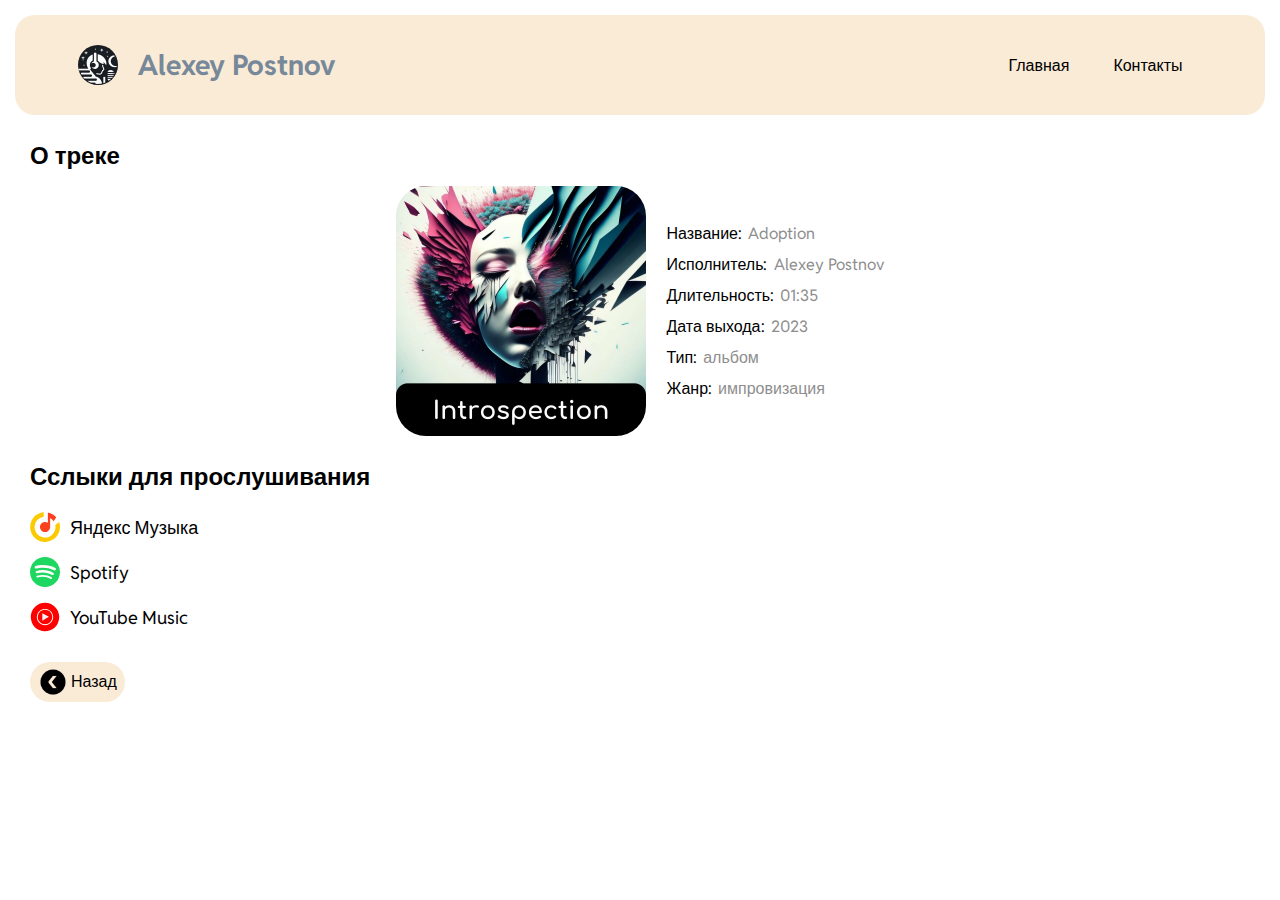
<file: adoption.html>
<!DOCTYPE html>
<html lang="en">
<head>
    <meta charset="UTF-8">
    <title>Adoption</title>
    <link rel="stylesheet" href="css/adoption.css">
    <link rel="icon" href="img/favicon.png" type="image/png">
    <link rel="preconnect" href="https://fonts.googleapis.com">
    <link rel="preconnect" href="https://fonts.gstatic.com" crossorigin>
    <link href="https://fonts.googleapis.com/css2?family=Reddit+Sans:ital,wght@0,200..900;1,200..900&display=swap" rel="stylesheet">
    <script type="text/javascript" src="https://ajax.googleapis.com/ajax/libs/jquery/2.1.1/jquery.min.js"></script>
    <script type="text/javascript" src="js/navbar.js"></script>
</head>
<body>
    <header>
        <div id="navbar"></div>
    </header>

    <section class="content">
        <h2 class="title_text">О треке</h2>
        <div class="section about_track">
            <img class="img" src="img/Introspection.jpg" alt="">
            <div class="text_about">
                <p>Название: <span class="info">Adoption</span></p>
                <p>Исполнитель: <span class="info">Alexey Postnov</span></p>
                <p>Длительность: <span class="info">01:35</span></p>
                <p>Дата выхода: <span class="info">2023</span></p>
                <p>Тип: <span class="info">альбом</span></p>
                <p>Жанр: <span class="info">импровизация</span></p>

            </div>
        </div>
        <h2 class="title_text">Сслыки для прослушивания</h2>
        <div class="section links">
            <div class="platform yandex_music_platform">
                <img class="platform_icon yandex_music_icon" src="img/Yandex_Music.svg" alt="">
                <a class="platform_text yandex_music_text" target="_blank" href="https://music.yandex.ru/track/113743956">Яндекс Музыка</a>
            </div>
            <div class="platform spotify_platform">
                <img class="platform_icon spotify_icon" src="img/spotify.svg" alt="">
                <a class="platform_text spotify_text" target="_blank" href="https://open.spotify.com/track/6cBpsy4jW6TelOisIxdhKS?si=28a4e5137fe844bf">Spotify</a>
            </div>
            <div class="platform youtube_music_platform">
                <img class="platform_icon tidal_icon" src="img/youtube_music.svg" alt="">
                <a class="platform_text tidal_text" target="_blank" href="https://music.youtube.com/watch?v=Y8t5jGTZ6fs&si=3PzynBSgwTUNeGky">YouTube Music</a>
            </div>
        </div>
        <button class="back_button">
            <img class="back_icon" src="img/back.png" alt="">
            <a class="back_link" href="index.html">Назад</a>
        </button>
    </section>
</body>
</html>
</file>
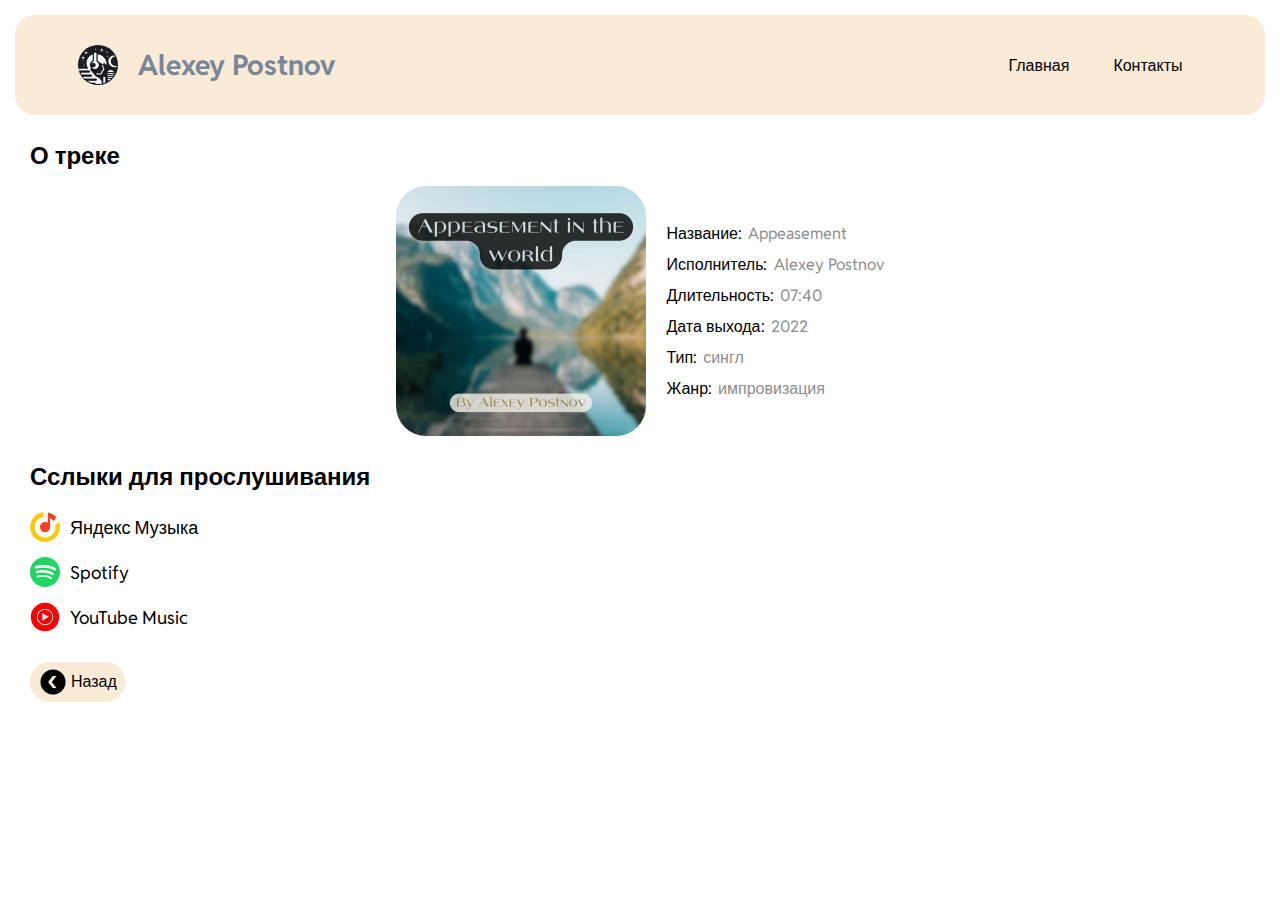
<file: appeasement.html>
<!DOCTYPE html>
<html lang="en">
<head>
    <meta charset="UTF-8">
    <title>Appeasemnt</title>
    <link rel="stylesheet" href="css/appeasement.css">
    <link rel="icon" href="img/favicon.png" type="image/png">
    <link rel="preconnect" href="https://fonts.googleapis.com">
    <link rel="preconnect" href="https://fonts.gstatic.com" crossorigin>
    <link href="https://fonts.googleapis.com/css2?family=Reddit+Sans:ital,wght@0,200..900;1,200..900&display=swap" rel="stylesheet">
    <script type="text/javascript" src="https://ajax.googleapis.com/ajax/libs/jquery/2.1.1/jquery.min.js"></script>
    <script type="text/javascript" src="js/navbar.js"></script>
</head>
<body>
    <header>
        <div id="navbar"></div>
    </header>

    <section class="content">
        <h2 class="title_text">О треке</h2>
        <div class="section about_track">
            <img class="img" src="img/Appeasement.jpg" alt="">
            <div class="text_about">
                <p>Название: <span class="info">Appeasement</span></p>
                <p>Исполнитель: <span class="info">Alexey Postnov</span></p>
                <p>Длительность: <span class="info">07:40</span></p>
                <p>Дата выхода: <span class="info">2022</span></p>
                <p>Тип: <span class="info">сингл</span></p>
                <p>Жанр: <span class="info">импровизация</span></p>

            </div>
        </div>
        <h2 class="title_text">Сслыки для прослушивания</h2>
        <div class="section links">
            <div class="platform yandex_music_platform">
                <img class="platform_icon yandex_music_icon" src="img/Yandex_Music.svg" alt="">
                <a class="platform_text yandex_music_text" target="_blank" href="https://music.yandex.ru/track/104940141">Яндекс Музыка</a>
            </div>
            <div class="platform spotify_platform">
                <img class="platform_icon spotify_icon" src="img/spotify.svg" alt="">
                <a class="platform_text spotify_text" target="_blank" href="https://open.spotify.com/track/2NoblSIrIF2Gk335gOvRm6?si=3ad0af222c5a484a">Spotify</a>
            </div>
            <div class="platform youtube_music_platform">
                <img class="platform_icon tidal_icon" src="img/youtube_music.svg" alt="">
                <a class="platform_text tidal_text" target="_blank" href="https://music.youtube.com/watch?v=ppzILdNJsTk">YouTube Music</a>
            </div>
        </div>
        <button class="back_button">
            <img class="back_icon" src="img/back.png" alt="">
            <a class="back_link" href="index.html">Назад</a>
        </button>
    </section>
</body>
</html>
</file>
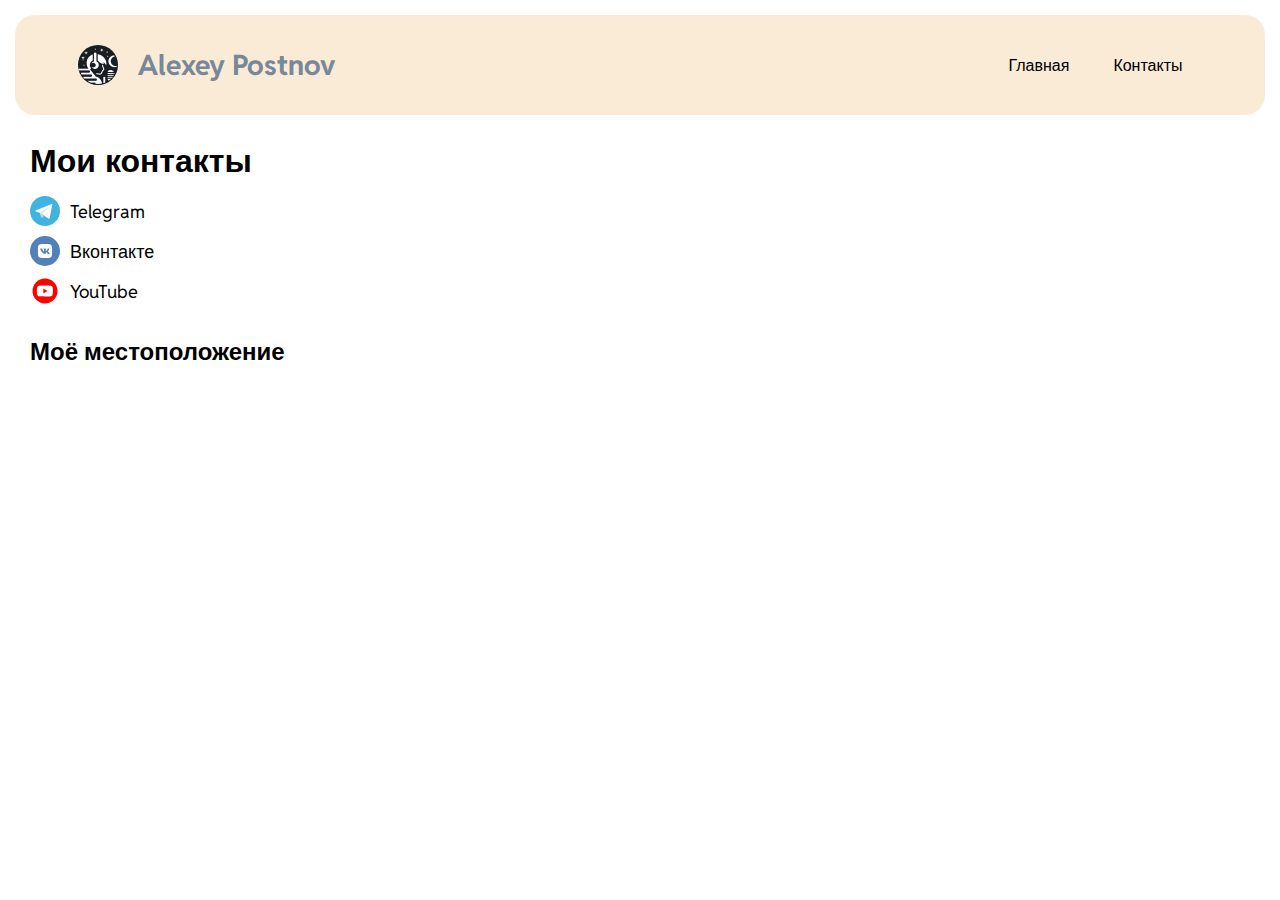
<file: contacts.html>
<!DOCTYPE html>
<html lang="ru">
<head>
    <meta charset="UTF-8">
    <title>Контакты</title>
    <link rel="icon" href="img/favicon.png" type="image/png">
    <link rel="stylesheet" href="css/contacts.css">
    <link rel="preconnect" href="https://fonts.googleapis.com">
    <link rel="preconnect" href="https://fonts.gstatic.com" crossorigin>
    <link href="https://fonts.googleapis.com/css2?family=Reddit+Sans:ital,wght@0,200..900;1,200..900&display=swap" rel="stylesheet">
    <script type="text/javascript" src="https://ajax.googleapis.com/ajax/libs/jquery/2.1.1/jquery.min.js"></script>
    <script src="js/navbar.js" type="text/javascript"></script>
</head>
<body>
    <header>
        <div id="navbar"></div>
    </header>
    <section>
        <div class="content">
            <h1 class="title_text map_title_text">Мои контакты</h1>
            <section class="contacts">
                <div class="section links_section">
                    <div class="platform telegram">
                        <img class="platform_icon telegram_icon" src="img/telegram.svg" alt="">
                        <a class="platform_text telegram_text" target="_blank" href="https://t.me/Alexey_Postnov888">Telegram</a>
                    </div>
                    <div class="platform vk">
                        <img class="platform_icon vk_icon" src="img/vk.svg" alt="">
                        <a class="platform_text vk_text" target="_blank" href="https://vk.com/alexey_postnov888">Вконтакте</a>
                    </div>
                    <div class="platform youtube">
                        <img class="platform_icon youtube_icon" src="img/youtube.svg" alt="">
                        <a class="platform_text youtube_text" target="_blank" href="https://www.youtube.com/channel/UCP8kWJa8kfAidUzbBRyI3Hw">YouTube</a>
                    </div>
                </div>
                <div class="section map_section">
                    <h2 class="title_text map_title_text">Моё местоположение</h2>
                    <iframe class="map" src="https://yandex.ru/map-widget/v1/?um=constructor%3A6626d0e3b039f3f577cfdbba20547ce573a819233111c3d0da5d9746916b3b58&amp;source=constructor" width="500" height="400" frameborder="0"></iframe>
                </div>
            </section>
        </div>
    </section>
</body>
</html>
</file>
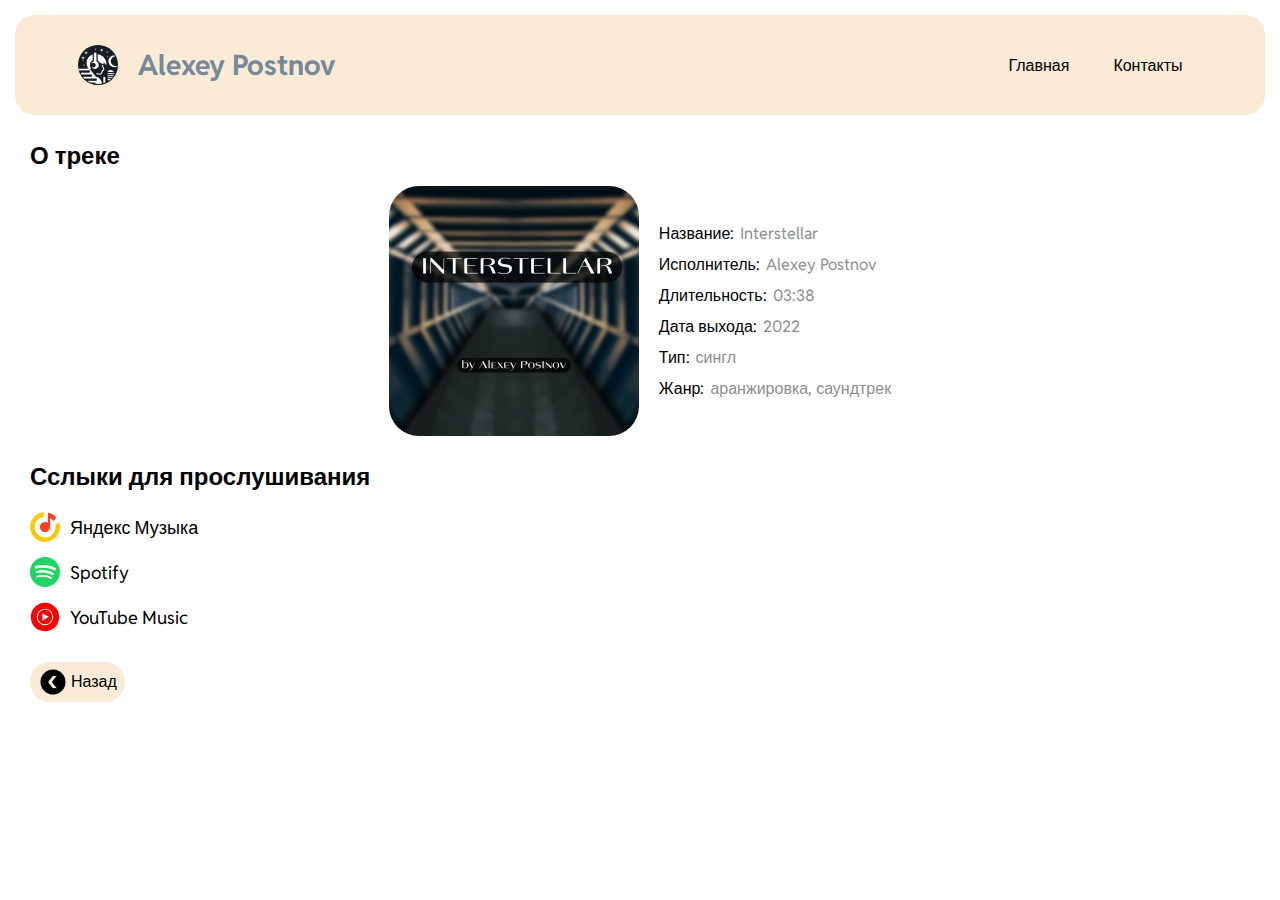
<file: interstellar.html>
<!DOCTYPE html>
<html lang="en">
<head>
    <meta charset="UTF-8">
    <title>Interstellar</title>
    <link rel="stylesheet" href="css/interstellar.css">
    <link rel="icon" href="img/favicon.png" type="image/png">
    <link rel="preconnect" href="https://fonts.googleapis.com">
    <link rel="preconnect" href="https://fonts.gstatic.com" crossorigin>
    <link href="https://fonts.googleapis.com/css2?family=Reddit+Sans:ital,wght@0,200..900;1,200..900&display=swap" rel="stylesheet">
    <script type="text/javascript" src="https://ajax.googleapis.com/ajax/libs/jquery/2.1.1/jquery.min.js"></script>
    <script type="text/javascript" src="js/navbar.js"></script>
</head>
<body>
    <header>
        <div id="navbar"></div>
    </header>

    <section class="content">
        <h2 class="title_text">О треке</h2>
        <div class="section about_track">
            <img class="img" src="img/interstellar.jpg" alt="">
            <div class="text_about">
                <p>Название: <span class="info">Interstellar</span></p>
                <p>Исполнитель: <span class="info">Alexey Postnov</span></p>
                <p>Длительность: <span class="info">03:38</span></p>
                <p>Дата выхода: <span class="info">2022</span></p>
                <p>Тип: <span class="info">сингл</span></p>
                <p>Жанр: <span class="info">аранжировка, саундтрек</span></p>
            </div>
        </div>
        <h2 class="title_text">Сслыки для прослушивания</h2>
        <div class="section links">
            <div class="platform yandex_music_platform">
                <img class="platform_icon yandex_music_icon" src="img/Yandex_Music.svg" alt="">
                <a class="platform_text yandex_music_text" target="_blank" href="https://music.yandex.ru/track/100220583">Яндекс Музыка</a>
            </div>
            <div class="platform spotify_platform">
                <img class="platform_icon spotify_icon" src="img/spotify.svg" alt="">
                <a class="platform_text spotify_text" target="_blank" href="https://open.spotify.com/track/59YjYuMBEwOSF6t6gc782f?si=cd6a6c7672874e5e">Spotify</a>
            </div>
            <div class="platform youtube_music_platform">
                <img class="platform_icon tidal_icon" src="img/youtube_music.svg" alt="">
                <a class="platform_text tidal_text" target="_blank" href="https://music.youtube.com/watch?v=PJMlkURZOEY">YouTube Music</a>
            </div>
        </div>
        <button class="back_button">
            <img class="back_icon" src="img/back.png" alt="">
            <a class="back_link" href="index.html">Назад</a>
        </button>
    </section>
</body>
</html>
</file>
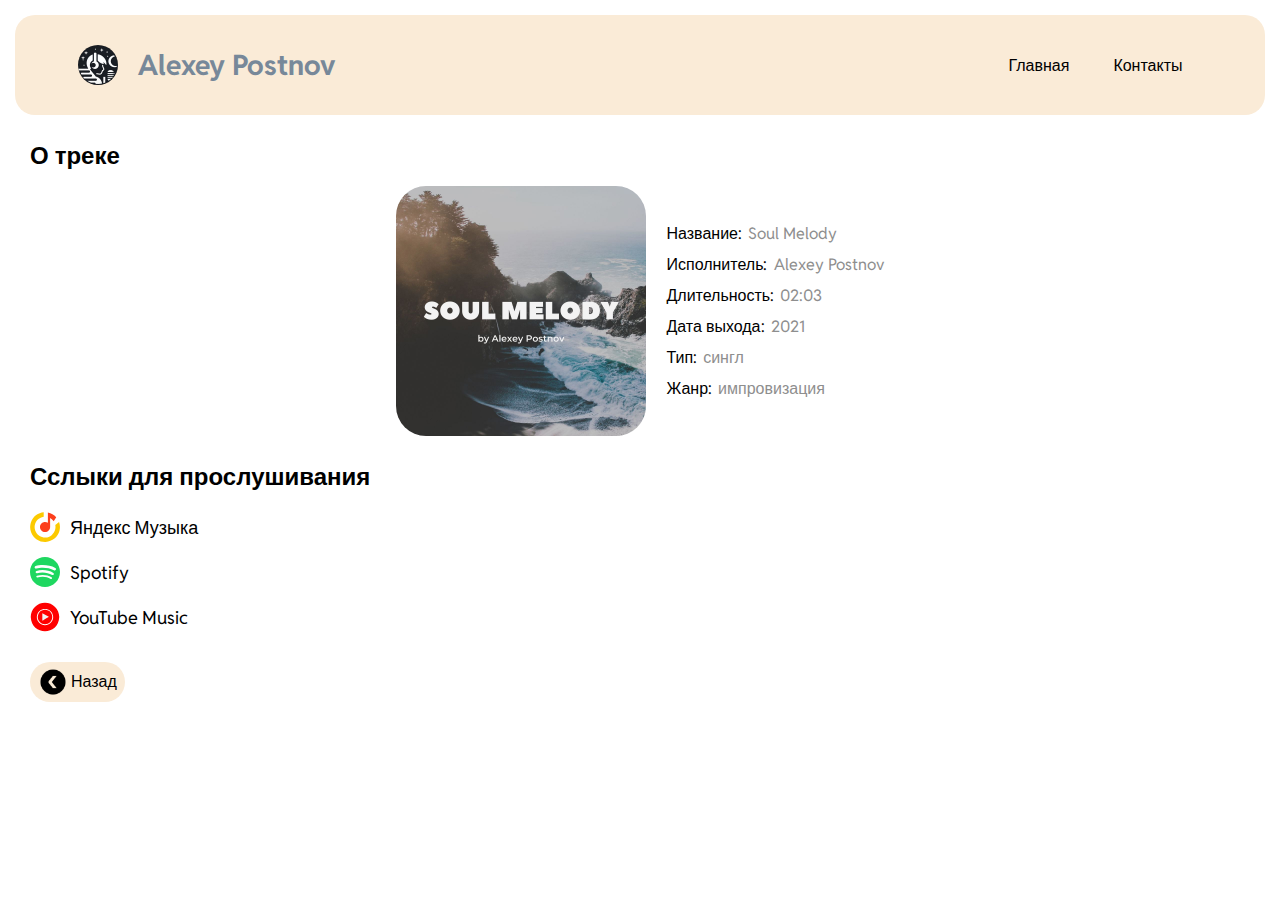
<file: soul_melody.html>
<!DOCTYPE html>
<html lang="en">
<head>
    <meta charset="UTF-8">
    <title>Soul Melody</title>
    <link rel="stylesheet" href="css/soul_melody.css">
    <link rel="icon" href="img/favicon.png" type="image/png">
    <link rel="preconnect" href="https://fonts.googleapis.com">
    <link rel="preconnect" href="https://fonts.gstatic.com" crossorigin>
    <link href="https://fonts.googleapis.com/css2?family=Reddit+Sans:ital,wght@0,200..900;1,200..900&display=swap" rel="stylesheet">
    <script type="text/javascript" src="https://ajax.googleapis.com/ajax/libs/jquery/2.1.1/jquery.min.js"></script>
    <script type="text/javascript" src="js/navbar.js"></script>
</head>
<body>
    <header>
        <div id="navbar"></div>
    </header>

    <section class="content">
        <h2 class="title_text">О треке</h2>
        <div class="section about_track">
            <img class="img" src="img/Soul_Melody.jpg" alt="">
            <div class="text_about">
                <p>Название: <span class="info">Soul Melody</span></p>
                <p>Исполнитель: <span class="info">Alexey Postnov</span></p>
                <p>Длительность: <span class="info">02:03</span></p>
                <p>Дата выхода: <span class="info">2021</span></p>
                <p>Тип: <span class="info">сингл</span></p>
                <p>Жанр: <span class="info">импровизация</span></p>

            </div>
        </div>
        <h2 class="title_text">Сслыки для прослушивания</h2>
        <div class="section links">
            <div class="platform yandex_music_platform">
                <img class="platform_icon yandex_music_icon" src="img/Yandex_Music.svg" alt="">
                <a class="platform_text yandex_music_text" target="_blank" href="https://music.yandex.ru/track/97458132">Яндекс Музыка</a>
            </div>
            <div class="platform spotify_platform">
                <img class="platform_icon spotify_icon" src="img/spotify.svg" alt="">
                <a class="platform_text spotify_text" target="_blank" href="https://open.spotify.com/track/1lL08KN5AuzIdisYyE1Eg5?si=9e42e13ffe7b4af5">Spotify</a>
            </div>
            <div class="platform youtube_music_platform">
                <img class="platform_icon tidal_icon" src="img/youtube_music.svg" alt="">
                <a class="platform_text tidal_text" target="_blank" href="https://music.youtube.com/playlist?list=OLAK5uy_mNcRhv93C0_mwKEI8RcougGRheSajXKvs&si=kpW3nv-eocttIvus">YouTube Music</a>
            </div>
        </div>
        <button class="back_button">
            <img class="back_icon" src="img/back.png" alt="">
            <a class="back_link" href="index.html">Назад</a>
        </button>
    </section>
</body>
</html>
</file>
<file: css/adoption.css>
* {
    margin: 0;
    padding: 0;
    box-sizing: border-box;
}

body {
    font-family: "Reddit Sans", sans-serif
}

a {
    text-decoration: none;
    color: black;
}

header {
    position: sticky;
    top: 0;
    width: 100%;
}

.content {
    padding: 10px 30px;
}

.title_text {
    margin-bottom: 15px;
}

.section:not(:last-child) {
    margin-bottom: 25px;
}

.about_track {
    display: flex;
    align-items: center;
    justify-self: center;
    align-self: center;
}

.img {
    border-radius: 30px;
    max-height: 250px;
    margin-right: 20px;
}

.text_about p:not(:last-child) {
    margin-bottom: 10px;
}

.info {
    margin-left: 2px;
    color: #8e8e8e;
}

.platform {
    width: max-content;
    transition: all .3s ease 0s;
    display: flex;
    align-items: center;
}

.platform:hover {
    transform: scale(1.1);
}

.platform_icon {
    width: 30px;
    margin-right: 10px;
}

.platform_text {
    transition: all .3s ease 0s;
    text-decoration: none;
    font-size: 18px;
}

.platform_text:hover {
    color: lightcoral;
}

.links {
    margin-top: 20px;
}

.links div:not(:last-child) {
    margin-bottom: 15px;
}

.back_button {
    margin-top: 30px;
    transition: all .3s ease 0s;
    cursor: pointer;
    display: flex;
    background-color: antiquewhite;
    align-items: center;
    justify-content: center;
    padding: 5px 8px;
    border-radius: 20px;
    border: none;
}

.back_button:hover {
    transform: scale(1.1);
}

.back_icon {
    height: 30px;
    width: 30px;
    margin-right: 3px;
}

.back_link {
    font-size: medium;
}
</file>
<file: css/appeasement.css>
* {
    margin: 0;
    padding: 0;
    box-sizing: border-box;
}

body {
    font-family: "Reddit Sans", sans-serif
}

a {
    text-decoration: none;
    color: black;
}

header {
    position: sticky;
    top: 0;
    width: 100%;
}

.content {
    padding: 10px 30px;
}

.title_text {
    margin-bottom: 15px;
}

.section:not(:last-child) {
    margin-bottom: 25px;
}

.about_track {
    display: flex;
    align-items: center;
    justify-self: center;
    align-self: center;
}

.img {
    border-radius: 30px;
    max-height: 250px;
    margin-right: 20px;
}

.text_about p:not(:last-child) {
    margin-bottom: 10px;
}

.info {
    margin-left: 2px;
    color: #8e8e8e;
}

.platform {
    width: max-content;
    transition: all .3s ease 0s;
    display: flex;
    align-items: center;
}

.platform:hover {
    transform: scale(1.1);
}

.platform_icon {
    width: 30px;
    margin-right: 10px;
}

.platform_text {
    transition: all .3s ease 0s;
    text-decoration: none;
    font-size: 18px;
}

.platform_text:hover {
    color: lightcoral;
}

.links {
    margin-top: 20px;
}

.links div:not(:last-child) {
    margin-bottom: 15px;
}

.back_button {
    margin-top: 30px;
    transition: all .3s ease 0s;
    cursor: pointer;
    display: flex;
    background-color: antiquewhite;
    align-items: center;
    justify-content: center;
    padding: 5px 8px;
    border-radius: 20px;
    border: none;
}

.back_button:hover {
    transform: scale(1.1);
}

.back_icon {
    height: 30px;
    width: 30px;
    margin-right: 3px;
}

.back_link {
    font-size: medium;
}
</file>
<file: css/contacts.css>
* {
    margin: 0;
    padding: 0;
    box-sizing: border-box;
}

body {
    font-family: "Reddit Sans", sans-serif;
}

a {
    text-decoration: none;
    color: black;
}

header {
    position: sticky;
    top: 0;
    width: 100%;
}

.content {
    padding: 10px 30px;
}

.title_text {
    margin-bottom: 15px;
}

.platform {
    width: max-content;
    transition: all .3s ease 0s;
    display: flex;
    align-items: center;
}

.platform:hover {
    transform: scale(1.1);
}

.platform_icon {
    width: 30px;
    margin-right: 10px;
}

.platform_text {
    transition: all .3s ease 0s;
    text-decoration: none;
    font-size: 18px;
}

.platform_text:hover {
    color: lightcoral;
}

.links_section div:not(:last-child) {
    margin-bottom: 10px;
}

.contacts .section:not(:last-child) {
    margin-bottom: 30px;
}

.map {
    border-radius: 20px;
}
</file>
<file: css/interstellar.css>
* {
    margin: 0;
    padding: 0;
    box-sizing: border-box;
}

body {
    font-family: "Reddit Sans", sans-serif
}

a {
    text-decoration: none;
    color: black;
}

header {
    position: sticky;
    top: 0;
    width: 100%;
}

.content {
    padding: 10px 30px;
}

.title_text {
    margin-bottom: 15px;
}

.section:not(:last-child) {
    margin-bottom: 25px;
}

.about_track {
    display: flex;
    align-items: center;
    justify-self: center;
    align-self: center;
}

.img {
    border-radius: 30px;
    max-height: 250px;
    margin-right: 20px;
}

.text_about p:not(:last-child) {
    margin-bottom: 10px;
}

.info {
    margin-left: 2px;
    color: #8e8e8e;
}

.platform {
    width: max-content;
    transition: all .3s ease 0s;
    display: flex;
    align-items: center;
}

.platform:hover {
    transform: scale(1.1);
}

.platform_icon {
    width: 30px;
    margin-right: 10px;
}

.platform_text {
    transition: all .3s ease 0s;
    text-decoration: none;
    font-size: 18px;
}

.platform_text:hover {
    color: lightcoral;
}

.links {
    margin-top: 20px;
}

.links div:not(:last-child) {
    margin-bottom: 15px;
}

.back_button {
    margin-top: 30px;
    transition: all .3s ease 0s;
    cursor: pointer;
    display: flex;
    background-color: antiquewhite;
    align-items: center;
    justify-content: center;
    padding: 5px 8px;
    border-radius: 20px;
    border: none;
}

.back_button:hover {
    transform: scale(1.1);
}

.back_icon {
    height: 30px;
    width: 30px;
    margin-right: 3px;
}

.back_link {
    font-size: medium;
}
</file>
<file: css/soul_melody.css>
* {
    margin: 0;
    padding: 0;
    box-sizing: border-box;
}

body {
    font-family: "Reddit Sans", sans-serif
}

a {
    text-decoration: none;
    color: black;
}

header {
    position: sticky;
    top: 0;
    width: 100%;
}

.content {
    padding: 10px 30px;
}

.title_text {
    margin-bottom: 15px;
}

.section:not(:last-child) {
    margin-bottom: 25px;
}

.about_track {
    display: flex;
    align-items: center;
    justify-self: center;
    align-self: center;
}

.img {
    border-radius: 30px;
    max-height: 250px;
    margin-right: 20px;
}

.text_about p:not(:last-child) {
    margin-bottom: 10px;
}

.info {
    margin-left: 2px;
    color: #8e8e8e;
}

.platform {
    width: max-content;
    transition: all .3s ease 0s;
    display: flex;
    align-items: center;
}

.platform:hover {
    transform: scale(1.1);
}

.platform_icon {
    width: 30px;
    margin-right: 10px;
}

.platform_text {
    transition: all .3s ease 0s;
    text-decoration: none;
    font-size: 18px;
}

.platform_text:hover {
    color: lightcoral;
}

.links {
    margin-top: 20px;
}

.links div:not(:last-child) {
    margin-bottom: 15px;
}

.back_button {
    margin-top: 30px;
    transition: all .3s ease 0s;
    cursor: pointer;
    display: flex;
    background-color: antiquewhite;
    align-items: center;
    justify-content: center;
    padding: 5px 8px;
    border-radius: 20px;
    border: none;
}

.back_button:hover {
    transform: scale(1.1);
}

.back_icon {
    height: 30px;
    width: 30px;
    margin-right: 3px;
}

.back_link {
    font-size: medium;
}
</file>
